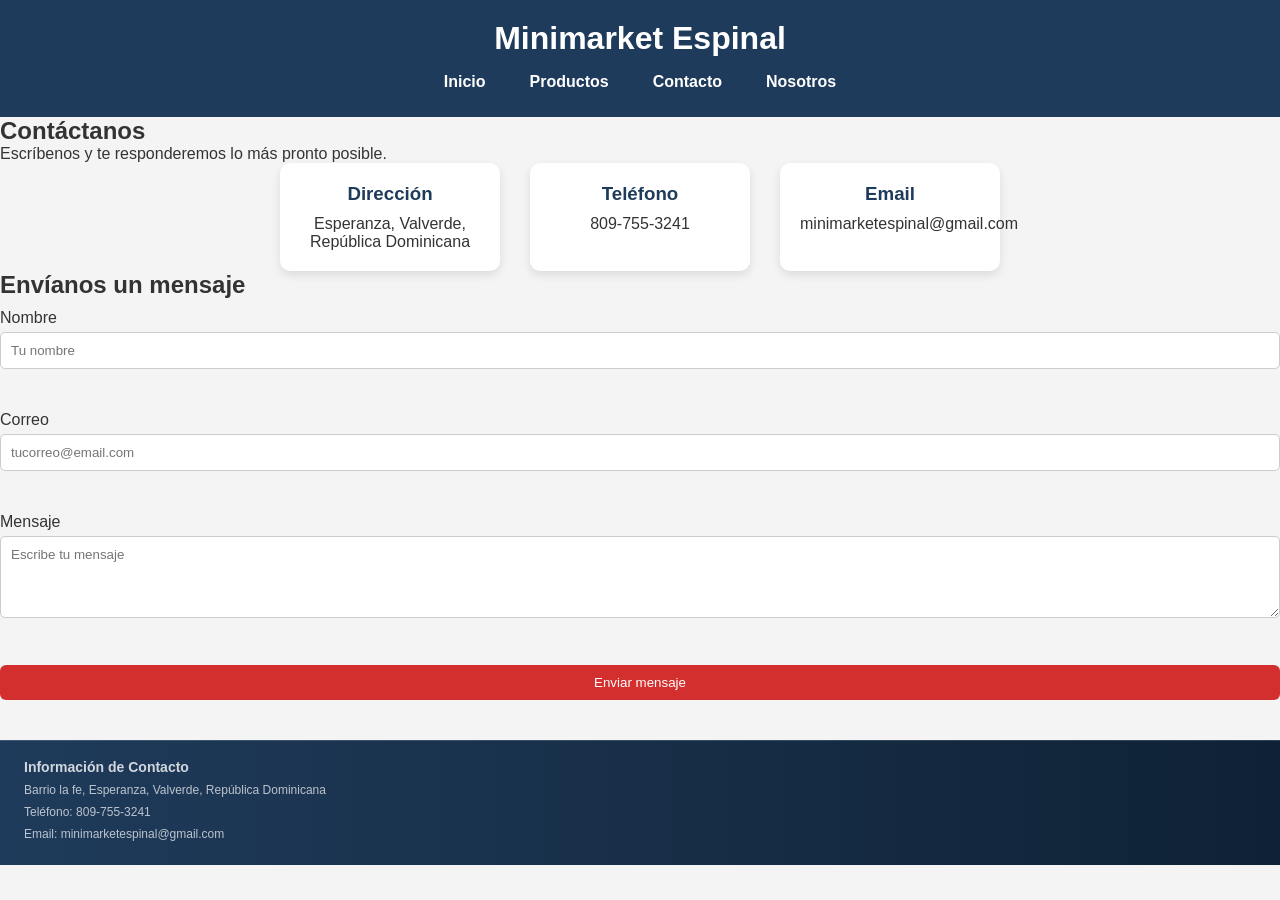
<file: contactos.html>
﻿<!DOCTYPE html>
<html lang="es">
<head>
<meta charset="UTF-8">
<meta name="viewport" content="width=device-width, initial-scale=1.0">

<title>Contacto | Minimarket Espinal</title>

<link rel="stylesheet" href="styles.css">
</head>
<body>
<header>
<h1>Minimarket Espinal</h1>

<nav>
<a href="index.html">Inicio</a>
<a href="productos.html">Productos</a>
<a href="contactos.html">Contacto</a>
<a href="nosotros.html">Nosotros</a>
</nav>

</header>
<section class="contacto">

<h2>Contáctanos</h2>
<p>
Escríbenos y te responderemos lo más pronto posible.
</p>

<div class="info-container">

<div class="info-card">
<h3>Dirección</h3>
<p>Esperanza, Valverde, República Dominicana</p>
</div>

<div class="info-card">
<h3>Teléfono</h3>
<p>809-755-3241</p>
</div>

<div class="info-card">
<h3>Email</h3>
<p>minimarketespinal@gmail.com</p>
</div>

</div>

</section>


<section class="formulario">

<h2>Envíanos un mensaje</h2>

<form id="contacto-form" novalidate>

<label for="nombre">Nombre</label>
<input id="nombre" name="nombre" type="text" placeholder="Tu nombre" >
<small class="error-text" data-for="nombre"></small>

<label for="correo">Correo</label>
<input id="correo" name="correo" type="email" placeholder="tucorreo@email.com">
<small class="error-text" data-for="correo"></small>

<label for="mensaje">Mensaje</label>
<textarea id="mensaje" name="mensaje" rows="4" placeholder="Escribe tu mensaje" ></textarea>
<small class="error-text" data-for="mensaje"></small>

<button type="submit">Enviar mensaje</button>
 <script src="app.js"></script>
</form>
</section>

<footer class="footer">
    <div class="footer-container">
         <h3>Información de Contacto</h3>
        <p>Barrio la fe, Esperanza, Valverde, República Dominicana</p>
        <p>Teléfono: 809-755-3241</p>
        <p>Email: minimarketespinal@gmail.com</p>
    </div>
</footer>



</body>
</html>
</file>
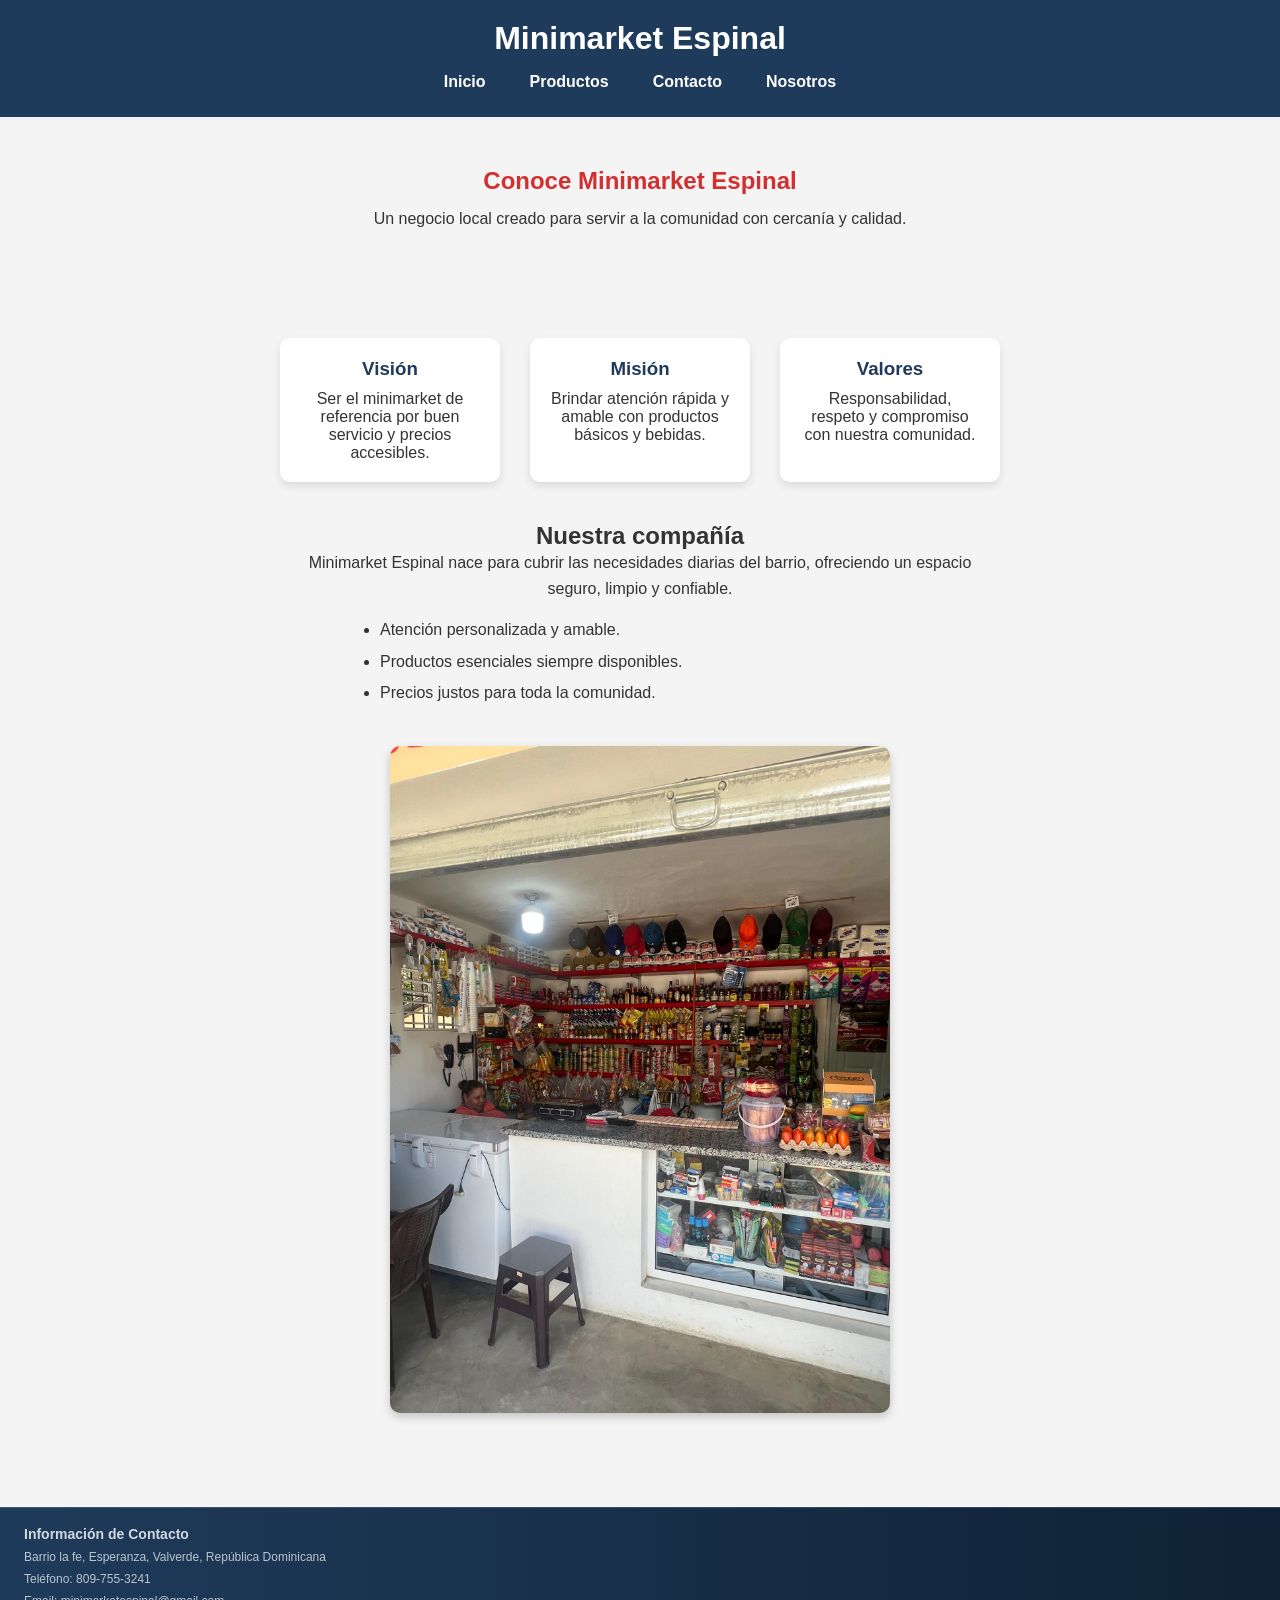
<file: nosotros.html>
﻿<!DOCTYPE html>
<html lang="es">

<head>
<meta charset="UTF-8">
<meta name="viewport" content="width=device-width, initial-scale=1.0">

<title>Nosotros | Minimarket Espinal</title>

<link rel="stylesheet" href="styles.css">

</head>
<body>
<header>

<h1>Minimarket Espinal</h1>

<nav>
<a href="index.html">Inicio</a>
<a href="productos.html">Productos</a>
<a href="contactos.html">Contacto</a>
<a href="nosotros.html">Nosotros</a>
</nav>

</header>

<section class="nosotros">

<h2>Conoce Minimarket Espinal</h2>
<p>
Un negocio local creado para servir a la comunidad con cercanía y calidad.
</p>

</section>

<section class="valores">

<div class="section-container">

<div class="info-container">

<div class="info-card">
<h3>Visión</h3>
<p>Ser el minimarket de referencia por buen servicio y precios accesibles.</p>
</div>

<div class="info-card">
<h3>Misión</h3>
<p>Brindar atención rápida y amable con productos básicos y bebidas.</p>
</div>

<div class="info-card">
<h3>Valores</h3>
<p>Responsabilidad, respeto y compromiso con nuestra comunidad.</p>
</div>

</div>

</div>

</section>


<section class="historia">

<div class="section-container">

<h2>Nuestra compañía</h2>

<p>
Minimarket Espinal nace para cubrir las necesidades diarias del barrio, ofreciendo un espacio seguro, limpio y confiable.
</p>

<ul>

<li>Atención personalizada y amable.</li>

<li>Productos esenciales siempre disponibles.</li>

<li>Precios justos para toda la comunidad.</li>

</ul>

<img src="adentro.jpg" alt="Minimarket Espinal">

</div>

</section>

<footer class="footer">
    <div class="footer-container">
        <h3>Información de Contacto</h3>
        <p>Barrio la fe, Esperanza, Valverde, República Dominicana</p>
        <p>Teléfono: 809-755-3241</p>
        <p>Email: minimarketespinal@gmail.com</p>
    </div>
</footer>

</body>

</html>
</file>
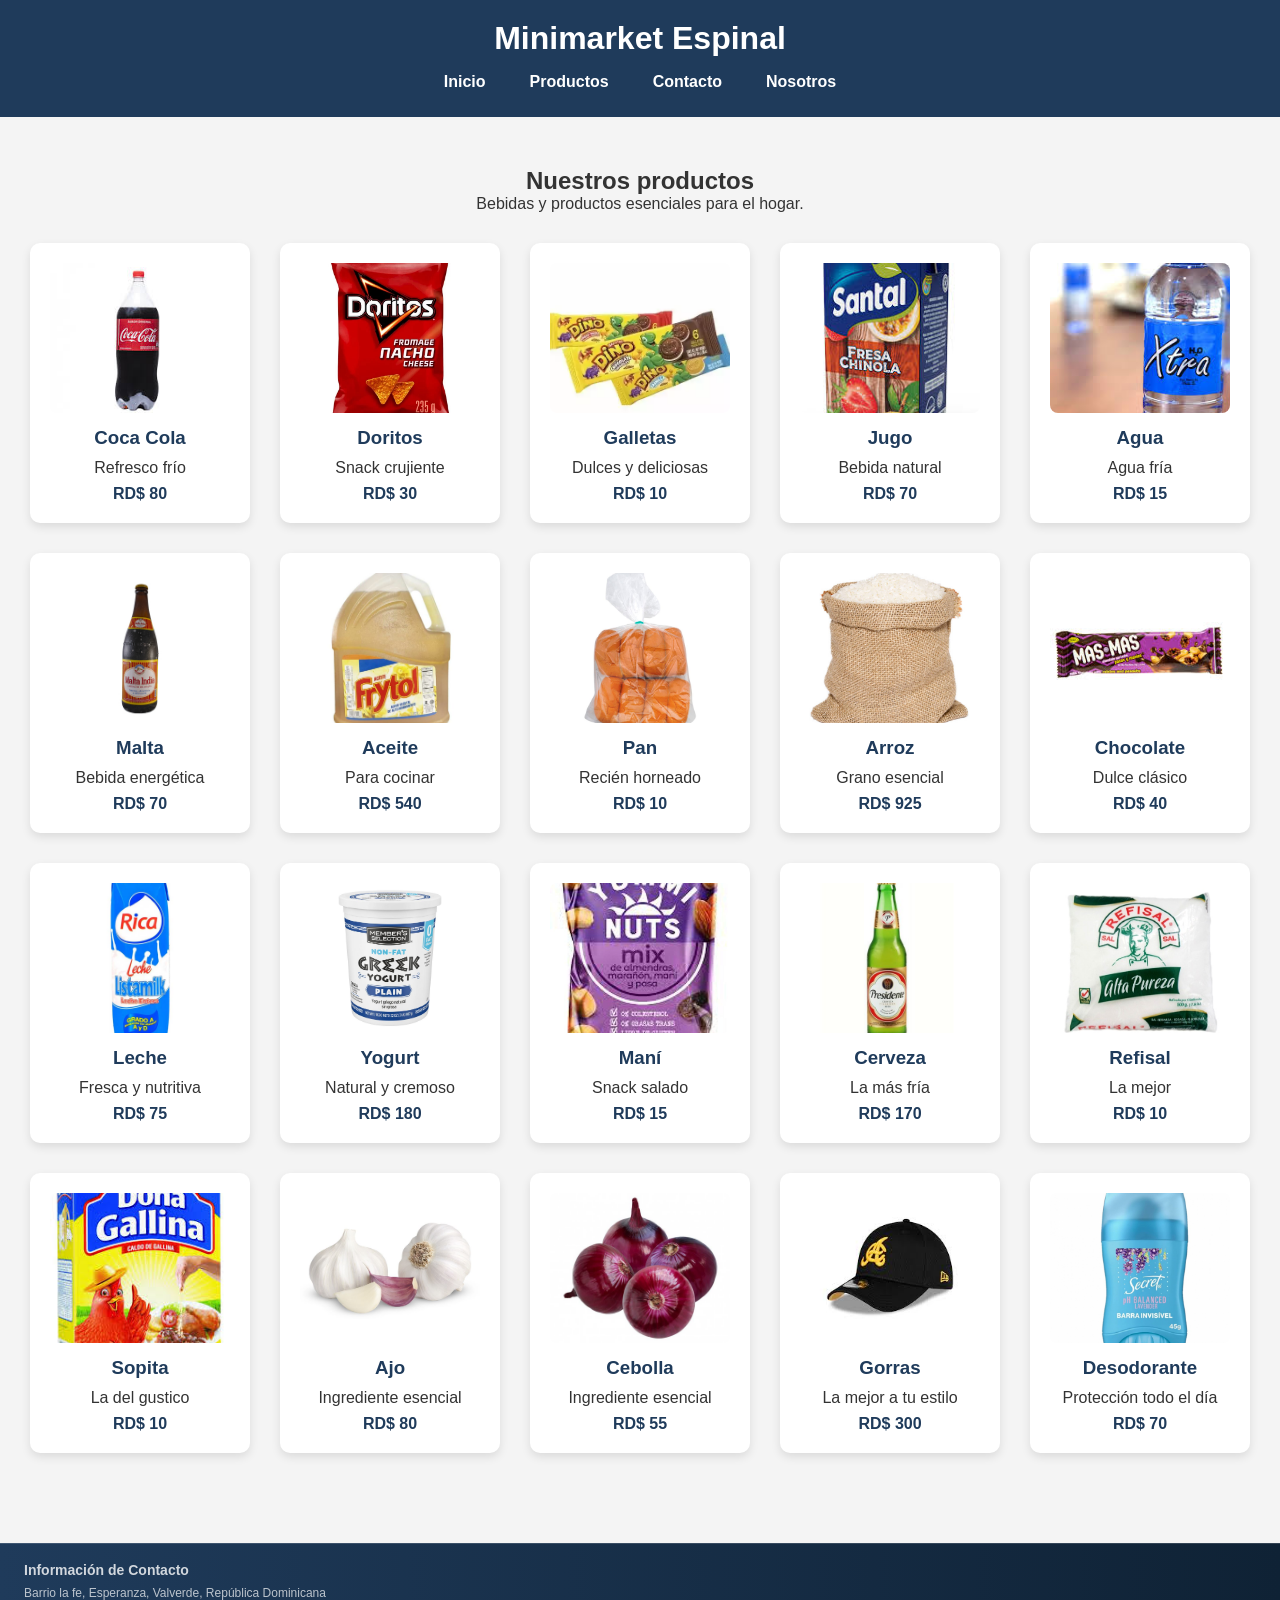
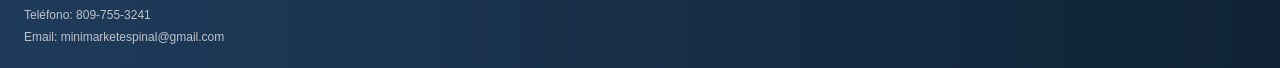
<file: productos.html>
﻿<!DOCTYPE html>
<html lang="es">

<head>
<meta charset="UTF-8">
<meta name="viewport" content="width=device-width, initial-scale=1.0">

<title>Productos | Minimarket Espinal</title>

<link rel="stylesheet" href="styles.css">

</head>

<body>

<header>

<h1>Minimarket Espinal</h1>

<nav>
<a href="index.html">Inicio</a>
<a href="productos.html">Productos</a>
<a href="contactos.html">Contacto</a>
<a href="nosotros.html">Nosotros</a>
</nav>

</header>


<section class="productos">

<h2>Nuestros productos</h2>

<p>Bebidas y productos esenciales para el hogar.</p>


<div class="productos-container">

<div class="producto-card">
<img src="cocacola.jpg" alt="Coca Cola">
<h3>Coca Cola</h3>
<p>Refresco frío</p>
<p class="precio">RD$ 80</p>
</div>

<div class="producto-card">
<img src="Doritos.jpg" alt="Doritos">
<h3>Doritos</h3>
<p>Snack crujiente</p>
<p class="precio">RD$ 30</p>
</div>

<div class="producto-card">
<img src="dino.jpg" alt="Galletas">
<h3>Galletas</h3>
<p>Dulces y deliciosas</p>
<p class="precio">RD$ 10</p>
</div>

<div class="producto-card">
<img src="jugo.jpg" alt="Jugo">
<h3>Jugo</h3>
<p>Bebida natural</p>
<p class="precio">RD$ 70</p>
</div>

<div class="producto-card">
<img src="agua.jpg" alt="Agua">
<h3>Agua</h3>
<p>Agua fría</p>
<p class="precio">RD$ 15</p>
</div>

<div class="producto-card">
<img src="malta.jpg" alt="Malta">
<h3>Malta</h3>
<p>Bebida energética</p>
<p class="precio">RD$ 70</p>
</div>

<div class="producto-card">
<img src="aceite.jpg" alt="Aceite">
<h3>Aceite</h3>
<p>Para cocinar</p>
<p class="precio">RD$ 540</p>
</div>

<div class="producto-card">
<img src="pan.jpg" alt="Pan">
<h3>Pan</h3>
<p>Recién horneado</p>
<p class="precio">RD$ 10</p>
</div>

<div class="producto-card">
<img src="arroz.jpg" alt="Arroz">
<h3>Arroz</h3>
<p>Grano esencial</p>
<p class="precio">RD$ 925</p>
</div>

<div class="producto-card">
<img src="chocolate.jpg" alt="Chocolate">
<h3>Chocolate</h3>
<p>Dulce clásico</p>
<p class="precio">RD$ 40</p>
</div>

<div class="producto-card">
<img src="leche.jpg" alt="Leche">
<h3>Leche</h3>
<p>Fresca y nutritiva</p>
<p class="precio">RD$ 75</p>
</div>

<div class="producto-card">
<img src="yogurt.jpg" alt="Yogurt">
<h3>Yogurt</h3>
<p>Natural y cremoso</p>
<p class="precio">RD$ 180</p>
</div>

<div class="producto-card">
<img src="mani.jpg" alt="Maní">
<h3>Maní</h3>
<p>Snack salado</p>
<p class="precio">RD$ 15</p>
</div>

<div class="producto-card">
<img src="c.jpg" alt="Cerveza">
<h3>Cerveza</h3>
<p>La más fría</p>
<p class="precio">RD$ 170</p>
</div>

<div class="producto-card">
<img src="sal.jpg" alt="Sal">
<h3>Refisal</h3>
<p>La mejor</p>
<p class="precio">RD$ 10</p>
</div>

<div class="producto-card">
<img src="sopita.jpg" alt="sopita">
<h3>Sopita</h3>
<p>La del gustico</p>
<p class="precio">RD$ 10</p>
</div>

<div class="producto-card">
<img src="ajo.jpg" alt="Ajo">
<h3>Ajo</h3>
<p>Ingrediente esencial</p>
<p class="precio">RD$ 80</p>
</div>

<div class="producto-card">
<img src="cebolla.jpg" alt="Cebolla">
<h3>Cebolla</h3>
<p>Ingrediente esencial</p>
<p class="precio">RD$ 55</p>
</div>

<div class="producto-card">
<img src="gorras.jpg" alt="Gorras">
<h3>Gorras</h3>
<p>La mejor a tu estilo</p>
<p class="precio">RD$ 300</p>

</div>
<div class="producto-card">
<img src="deso.jpg" alt="Desodorante">
<h3>Desodorante</h3>
<p>Protección todo el día</p>
<p class="precio">RD$  70</p>
</div>



</div>

</section>


<footer class="footer">
    <div class="footer-container">
         <h3>Información de Contacto</h3>
        <p>Barrio la fe, Esperanza, Valverde, República Dominicana</p>
        <p>Teléfono: 809-755-3241</p>
        <p>Email: minimarketespinal@gmail.com</p>
    </div>
</footer>

</body>

</html>
</file>
<file: styles.css>
﻿*{
margin:0;
padding:0;
box-sizing:border-box;
font-family: Arial, Helvetica, sans-serif;
}
body{
background:#f4f4f4;
color:#333;
}
header{
background:#1f3b5b;
color:white;
text-align:center;
padding:20px;
}
header h1{
margin-bottom:10px;
}
nav{
display:flex;
justify-content:center;
gap:20px;
}
nav a{
color:white;
text-decoration:none;
font-weight:bold;
padding:6px 12px;
border-radius:5px;
}
nav a:hover{
background:#d32f2f;
}
.inicio{
text-align:center;
padding:50px 20px;
}
.inicio h2{
color:#d32f2f;
margin-bottom:10px;
}
.inicio p{
margin-bottom:20px;
}
.inicio img{
width:100%;
max-width:640px;
height:auto;
object-fit:cover;
display:block;
margin:20px auto 0;
border-radius:12px;
box-shadow:0 6px 16px rgba(0,0,0,0.18);
}
.destacados{
text-align:center;
padding:50px 20px;
background:white;
}
.destacados h2{
color:#d32f2f;
margin-bottom:20px;
}
.destacados-container{
display:flex;
justify-content:center;
flex-wrap:wrap;
gap:30px;
}
.destacado{
background:#f9f9f9;
padding:15px;
width:180px;
border-radius:10px;
box-shadow:0 4px 10px rgba(0,0,0,0.1);
transition:0.3s;
}
.destacado:hover{
transform:translateY(-5px);
}
.destacado img{
width:120px;
height:120px;
object-fit:cover;
border-radius:8px;
margin-bottom:10px;
}
.destacado h3{
color:#1f3b5b;
}
.productos{
text-align:center;
padding:50px 20px;
}
.productos-container{
display:flex;
justify-content:center;
flex-wrap:wrap;
gap:30px;
margin-top:30px;
}
.producto-card{
background:white;
width:220px;
padding:20px;
border-radius:10px;
box-shadow:0 4px 10px rgba(0,0,0,0.1);
transition:0.3s;
}
.producto-card:hover{
transform:translateY(-5px);
}
.producto-card img{
width:100%;
height:150px;
object-fit:cover;
border-radius:8px;
}
.producto-card h3{
color:#1f3b5b;
margin:10px 0;
}
.producto-card .precio{
margin-top:8px;
font-weight:700;
color:#1f3b5b;
}
.info-container{
display:flex;
justify-content:center;
flex-wrap:wrap;
gap:30px;
}
.info-card{
background:white;
padding:20px;
width:220px;
text-align:center;
border-radius:10px;
box-shadow:0 4px 10px rgba(0,0,0,0.1);
}
.info-card h3{
color:#1f3b5b;
margin-bottom:10px;
}
form{
display:flex;
flex-direction:column;
}
form label{
margin-top:10px;
}
form input,
form textarea{
padding:10px;
margin-top:5px;
border:1px solid #ccc;
border-radius:5px;
}
form button{
margin-top:15px;
background:#d32f2f;
color:white;
border:none;
padding:10px;
border-radius:6px;
cursor:pointer;
}
form button:hover{
background:#b71c1c;
}
.nosotros{
text-align:center;
padding:50px 20px;
}
.nosotros h2{
color:#d32f2f;
margin-bottom:15px;
}
.section-container{
max-width:900px;
margin:0 auto;
padding:0 20px;
}
.valores{
padding:40px 20px 10px;
}
.valores .info-container{
margin-top:20px;
}
.historia{
text-align:center;
padding:30px 20px 50px;
}

.historia p{
margin:0 auto 16px;
max-width:720px;
line-height:1.6;
}

.historia ul{
max-width:520px;
margin:0 auto 20px;
text-align:left;
line-height:1.6;
}

.historia ul li{
margin:6px 0;
}

.historia img{
width:100%;
max-width:500px;
border-radius:10px;
margin-top:20px;
box-shadow:0 4px 10px rgba(0,0,0,0.2);
}

footer.footer{
background:linear-gradient(90deg,#1f3b5b,#0f2235);
color:white;
text-align:left;
padding:18px 18px 18px 24px;
margin-top:40px;
border-top:1px solid rgba(255,255,255,0.15);
}

footer.footer .footer-container{
max-width:420px;
margin:0;
}

footer.footer h3{
color:rgba(255,255,255,0.8);
font-size:14px;
font-weight:600;
margin-bottom:6px;
}

footer.footer p{
margin:4px 0;
font-size:12px;
color:rgba(255,255,255,0.7);
line-height:1.5;
}

.error-text{
color:#b71c1c;
font-size:12px;
margin:6px 0 10px;
display:block;
min-height:16px;
}
.input-error{
border-color:#b71c1c;
outline:none;
box-shadow:0 0 0 2px rgba(183,28,28,0.15);
}
</file>
